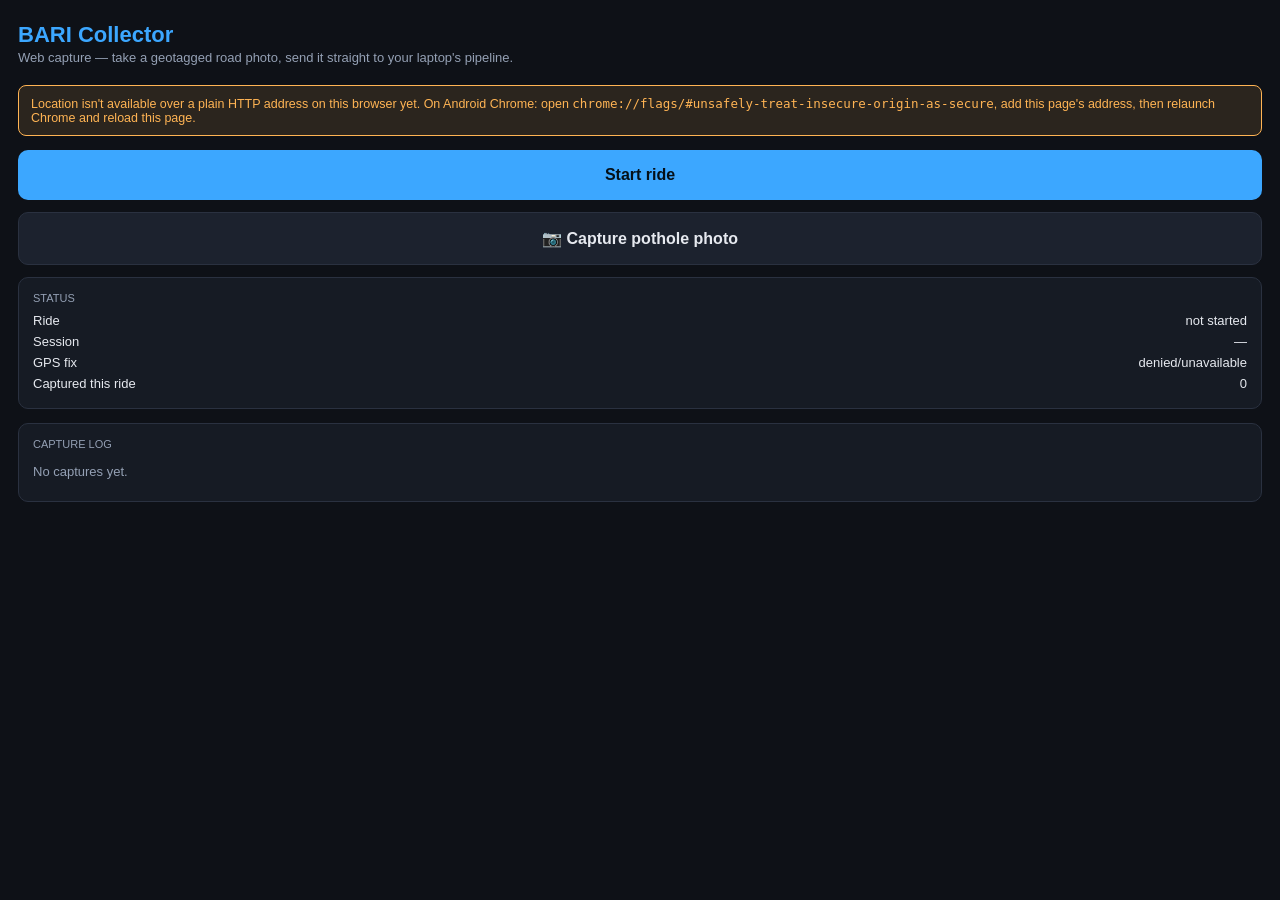
<file: dashboard/static/mobile.html>
<!DOCTYPE html>
<html lang="en">
<head>
<meta charset="UTF-8">
<meta name="viewport" content="width=device-width, initial-scale=1.0, maximum-scale=1.0">
<title>BARI Collector (Web)</title>
<style>
  :root {
    --bg: #0e1117; --panel: #161b24; --panel-alt: #1c222e; --border: #2a3140;
    --text: #e6e9ef; --text-dim: #94a0b4; --accent: #3ca7ff;
    --high: #ff5c5c; --medium: #ffb454; --low: #ffe27a; --ok: #4ade80;
  }
  * { box-sizing: border-box; }
  body {
    margin: 0; background: var(--bg); color: var(--text);
    font-family: -apple-system, BlinkMacSystemFont, "Segoe UI", Roboto, sans-serif;
    padding: 18px; padding-bottom: 60px;
  }
  h1 { font-size: 22px; margin: 4px 0 2px; color: var(--accent); }
  p.sub { margin: 0 0 20px; color: var(--text-dim); font-size: 13px; }
  .btn {
    display: block; width: 100%; padding: 16px; margin-bottom: 12px;
    background: var(--accent); color: #051018; border: none; border-radius: 10px;
    font-size: 16px; font-weight: 700; text-align: center;
  }
  .btn:disabled { background: var(--panel-alt); color: var(--text-dim); }
  .btn.secondary { background: var(--panel-alt); color: var(--text); border: 1px solid var(--border); }
  .btn.danger { background: var(--high); color: #250000; }
  input[type=file] { display: none; }
  .panel {
    background: var(--panel); border: 1px solid var(--border); border-radius: 10px;
    padding: 14px; margin-bottom: 14px; font-size: 13px;
  }
  .panel .label { color: var(--text-dim); text-transform: uppercase; font-size: 11px; margin-bottom: 6px; }
  .log { max-height: 260px; overflow-y: auto; }
  .log-entry { padding: 8px 0; border-bottom: 1px solid var(--border); font-size: 13px; }
  .log-entry:last-child { border-bottom: none; }
  .tag { display: inline-block; padding: 2px 7px; border-radius: 5px; font-weight: 700; font-size: 11px; }
  .tag-HIGH { background: rgba(255,92,92,0.15); color: var(--high); }
  .tag-MEDIUM { background: rgba(255,180,84,0.15); color: var(--medium); }
  .tag-LOW { background: rgba(255,226,122,0.15); color: var(--low); }
  .tag-none { background: rgba(148,160,180,0.15); color: var(--text-dim); }
  .status-row { display: flex; justify-content: space-between; padding: 3px 0; }
  .warn { background: rgba(255,180,84,0.12); border: 1px solid var(--medium); border-radius: 8px; padding: 10px 12px; font-size: 12.5px; color: var(--medium); margin-bottom: 14px; }
</style>
</head>
<body>

<h1>BARI Collector</h1>
<p class="sub">Web capture — take a geotagged road photo, send it straight to your laptop's pipeline.</p>

<div id="geo-warning" class="warn" style="display:none;">
  Location isn't available over a plain HTTP address on this browser yet.
  On Android Chrome: open <code>chrome://flags/#unsafely-treat-insecure-origin-as-secure</code>,
  add this page's address, then relaunch Chrome and reload this page.
</div>

<button id="btnStart" class="btn">Start ride</button>
<button id="btnStop" class="btn danger" style="display:none;">Stop ride</button>
<button id="btnCapture" class="btn secondary" disabled>📷 Capture pothole photo</button>
<input type="file" id="fileInput" accept="image/*" capture="environment">

<div class="panel">
  <div class="label">Status</div>
  <div class="status-row"><span>Ride</span><span id="stRiding">not started</span></div>
  <div class="status-row"><span>Session</span><span id="stSession">—</span></div>
  <div class="status-row"><span>GPS fix</span><span id="stGps">waiting…</span></div>
  <div class="status-row"><span>Captured this ride</span><span id="stCount">0</span></div>
</div>

<div class="panel">
  <div class="label">Capture log</div>
  <div id="log" class="log"><div class="log-entry" style="color:var(--text-dim)">No captures yet.</div></div>
</div>

<script>
const state = {
  sessionId: null,
  serverBase: "", // same-origin: this page is served by the same FastAPI app
  count: 0,
  trace: [], // {timestamp, latitude, longitude, accuracy, speed, bearing}
  lastPosition: null,
};

function deviceId() {
  let id = localStorage.getItem("bari_device_id");
  if (!id) {
    id = "web-" + Math.random().toString(16).slice(2, 10);
    localStorage.setItem("bari_device_id", id);
  }
  return id;
}

function isoNow() {
  return new Date().toISOString();
}

function setStatus() {
  document.getElementById("stRiding").textContent = state.sessionId ? "recording" : "not started";
  document.getElementById("stSession").textContent = state.sessionId || "—";
  document.getElementById("stCount").textContent = state.count;
}

function watchGps() {
  if (!("geolocation" in navigator)) {
    document.getElementById("geo-warning").style.display = "block";
    document.getElementById("stGps").textContent = "unsupported";
    return;
  }
  navigator.geolocation.watchPosition(
    (pos) => {
      state.lastPosition = pos;
      document.getElementById("geo-warning").style.display = "none";
      document.getElementById("stGps").textContent =
        `${pos.coords.latitude.toFixed(5)}, ${pos.coords.longitude.toFixed(5)} (±${Math.round(pos.coords.accuracy)}m)`;
      document.getElementById("btnCapture").disabled = !state.sessionId;
      if (state.sessionId) {
        state.trace.push({
          timestamp: isoNow(), latitude: pos.coords.latitude, longitude: pos.coords.longitude,
          accuracy: pos.coords.accuracy || 0, speed: pos.coords.speed || 0, bearing: pos.coords.heading || 0,
        });
      }
    },
    (err) => {
      document.getElementById("geo-warning").style.display = "block";
      document.getElementById("stGps").textContent = "denied/unavailable";
    },
    { enableHighAccuracy: true, maximumAge: 2000, timeout: 10000 },
  );
}

function addLogEntry(text, tag) {
  const log = document.getElementById("log");
  if (log.children.length === 1 && log.children[0].textContent === "No captures yet.") log.innerHTML = "";
  const entry = document.createElement("div");
  entry.className = "log-entry";
  const tagClass = tag ? `tag-${tag}` : "tag-none";
  entry.innerHTML = `<span class="tag ${tagClass}">${tag || "NO DETECTION"}</span> ${text}`;
  log.prepend(entry);
}

async function startRide() {
  try {
    const form = new FormData();
    form.append("device_id", deviceId());
    const resp = await fetch(`${state.serverBase}/api/mobile/session/start`, { method: "POST", body: form });
    const json = await resp.json();
    state.sessionId = json.session_id;
    state.count = 0;
    state.trace = [];
    setStatus();
    document.getElementById("btnStart").style.display = "none";
    document.getElementById("btnStop").style.display = "block";
    document.getElementById("btnCapture").disabled = false;
  } catch (e) {
    alert("Could not reach the server. Check you're on the same WiFi as the laptop, and the address is correct.");
  }
}

/** Wraps getCurrentPosition in a promise with its own timeout, used as a
 * fresh-fix fallback when the continuous watchPosition() hasn't produced
 * one yet (e.g. permission was just granted, or the first fix is slow). */
function getFreshLocation(timeoutMs) {
  return new Promise((resolve, reject) => {
    if (!("geolocation" in navigator)) { reject(new Error("no geolocation API")); return; }
    navigator.geolocation.getCurrentPosition(resolve, reject, { enableHighAccuracy: true, timeout: timeoutMs, maximumAge: 5000 });
  });
}

async function stopRide() {
  const sessionId = state.sessionId;
  document.getElementById("btnStart").style.display = "block";
  document.getElementById("btnStop").style.display = "none";
  document.getElementById("btnCapture").disabled = true;
  state.sessionId = null;
  setStatus();

  if (!sessionId) return;
  const header = "timestamp,latitude,longitude,accuracy,speed,bearing\n";
  const rows = state.trace.map(p => `${p.timestamp},${p.latitude},${p.longitude},${p.accuracy},${p.speed},${p.bearing}`).join("\n");
  const csvBlob = new Blob([header + rows + "\n"], { type: "text/csv" });
  const form = new FormData();
  form.append("gps_trace", csvBlob, "trace.csv");
  try {
    await fetch(`${state.serverBase}/api/mobile/session/${sessionId}/end`, { method: "POST", body: form });
  } catch (e) { /* best-effort */ }
}

async function capturePhoto(file) {
  if (!state.sessionId) {
    alert("Start a ride first, then capture.");
    return;
  }

  let pos = state.lastPosition;
  if (!pos) {
    addLogEntry("Getting GPS fix…", null);
    try {
      pos = await getFreshLocation(8000);
      state.lastPosition = pos;
      document.getElementById("stGps").textContent =
        `${pos.coords.latitude.toFixed(5)}, ${pos.coords.longitude.toFixed(5)} (±${Math.round(pos.coords.accuracy)}m)`;
    } catch (e) {
      document.getElementById("log").removeChild(document.getElementById("log").firstChild);
      alert(
        "No GPS fix available, so this photo can't be geotagged.\n\n" +
        "On Android Chrome, location is blocked on plain http:// addresses by default. Fix: open " +
        "chrome://flags/#unsafely-treat-insecure-origin-as-secure, add this page's exact address " +
        "(http://" + location.host + "), set it to Enabled, relaunch Chrome, reload this page, and allow " +
        "location when prompted.",
      );
      return;
    }
    document.getElementById("log").removeChild(document.getElementById("log").firstChild);
  }

  const form = new FormData();
  form.append("file", file, "capture.jpg");
  form.append("timestamp", isoNow());
  form.append("latitude", pos.coords.latitude);
  form.append("longitude", pos.coords.longitude);
  form.append("accuracy", pos.coords.accuracy || 0);
  form.append("speed", pos.coords.speed || 0);
  form.append("bearing", pos.coords.heading || 0);

  addLogEntry("Uploading…", null);
  try {
    const resp = await fetch(`${state.serverBase}/api/mobile/session/${state.sessionId}/photo`, { method: "POST", body: form });
    const json = await resp.json();
    state.count++;
    setStatus();
    const log = document.getElementById("log");
    log.removeChild(log.firstChild); // remove the "Uploading…" placeholder
    if (json.detected) {
      addLogEntry(`${json.pothole_id} — ${(json.confidence * 100).toFixed(0)}% confidence, ward: ${json.ward}, ${json.duplicate_status}`, json.severity);
    } else {
      addLogEntry("No pothole detected in this photo.", null);
    }
  } catch (e) {
    const log = document.getElementById("log");
    log.removeChild(log.firstChild);
    addLogEntry("Upload failed — will not retry automatically on the web version. Check connection and try again.", null);
  }
}

document.getElementById("btnStart").addEventListener("click", startRide);
document.getElementById("btnStop").addEventListener("click", stopRide);
document.getElementById("btnCapture").addEventListener("click", () => document.getElementById("fileInput").click());
document.getElementById("fileInput").addEventListener("change", (e) => {
  const file = e.target.files[0];
  if (file) capturePhoto(file);
  e.target.value = "";
});

setStatus();
watchGps();
</script>
</body>
</html>
</file>
